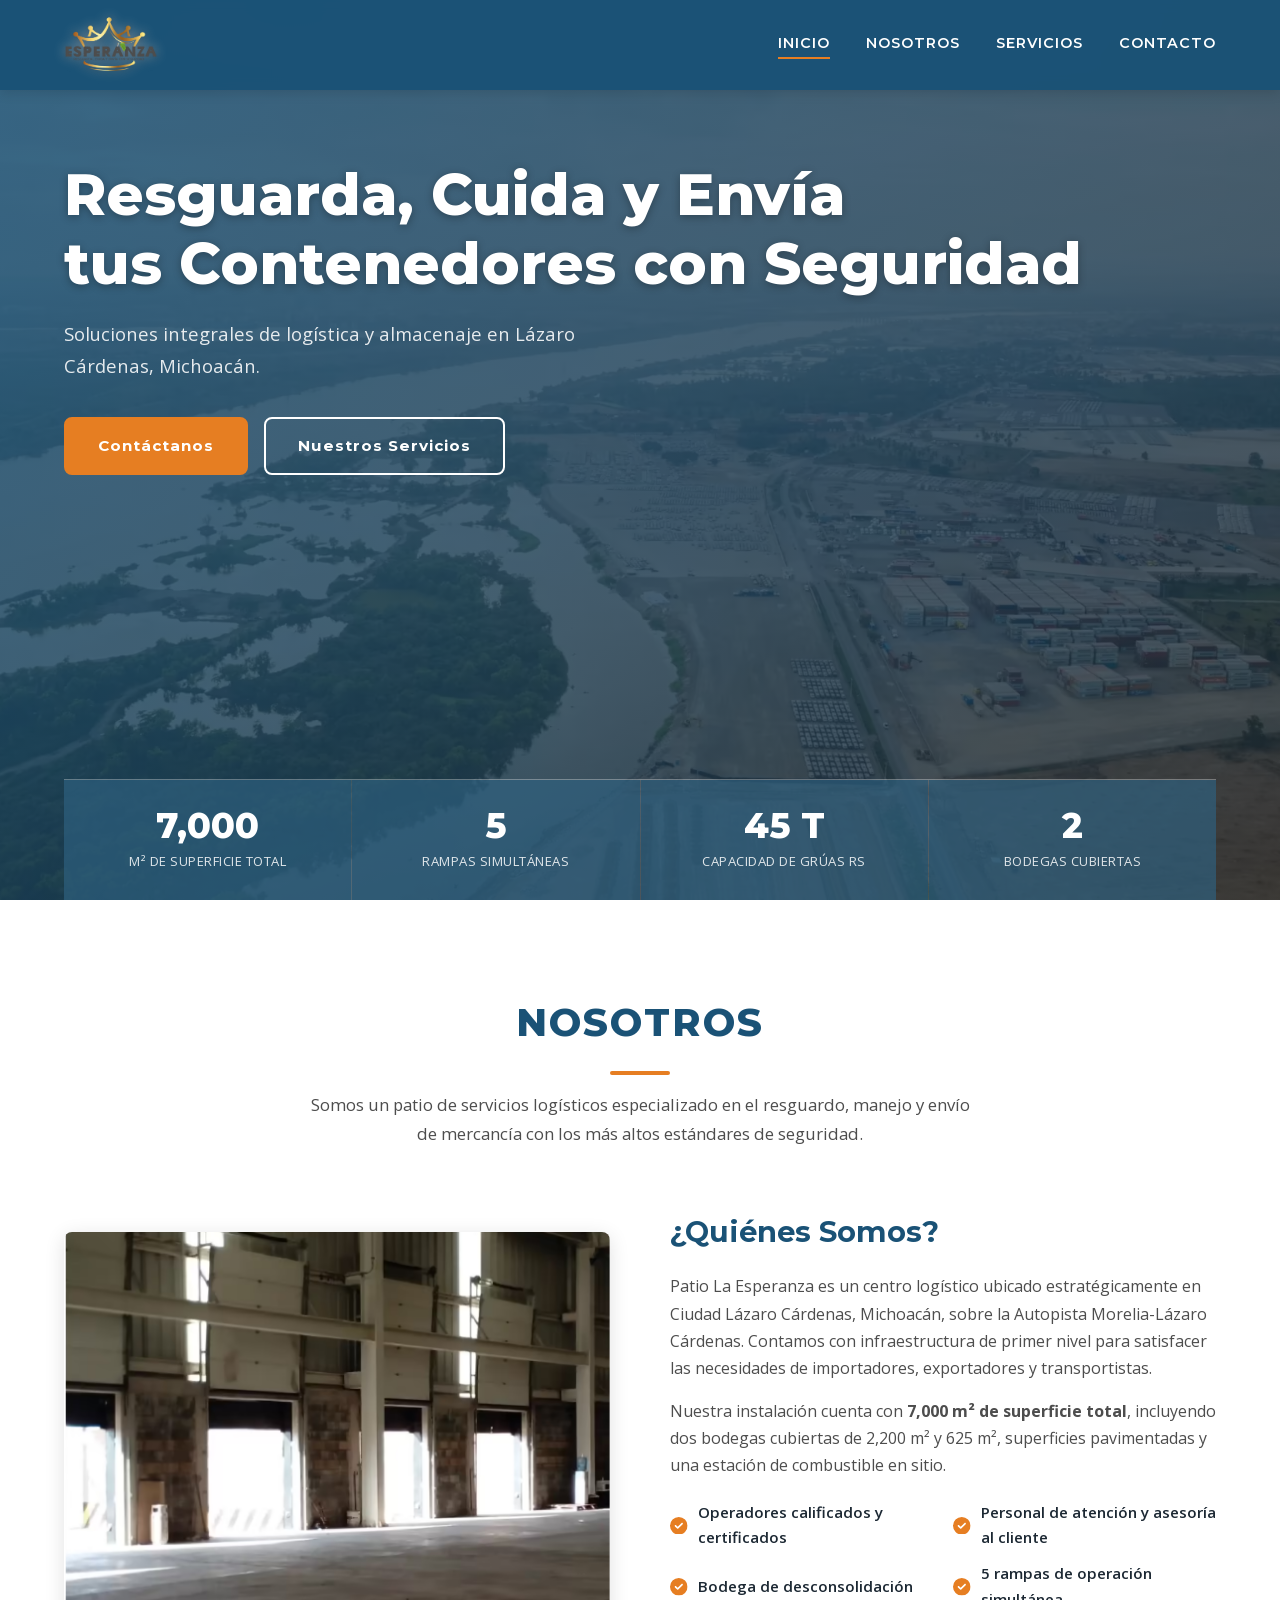
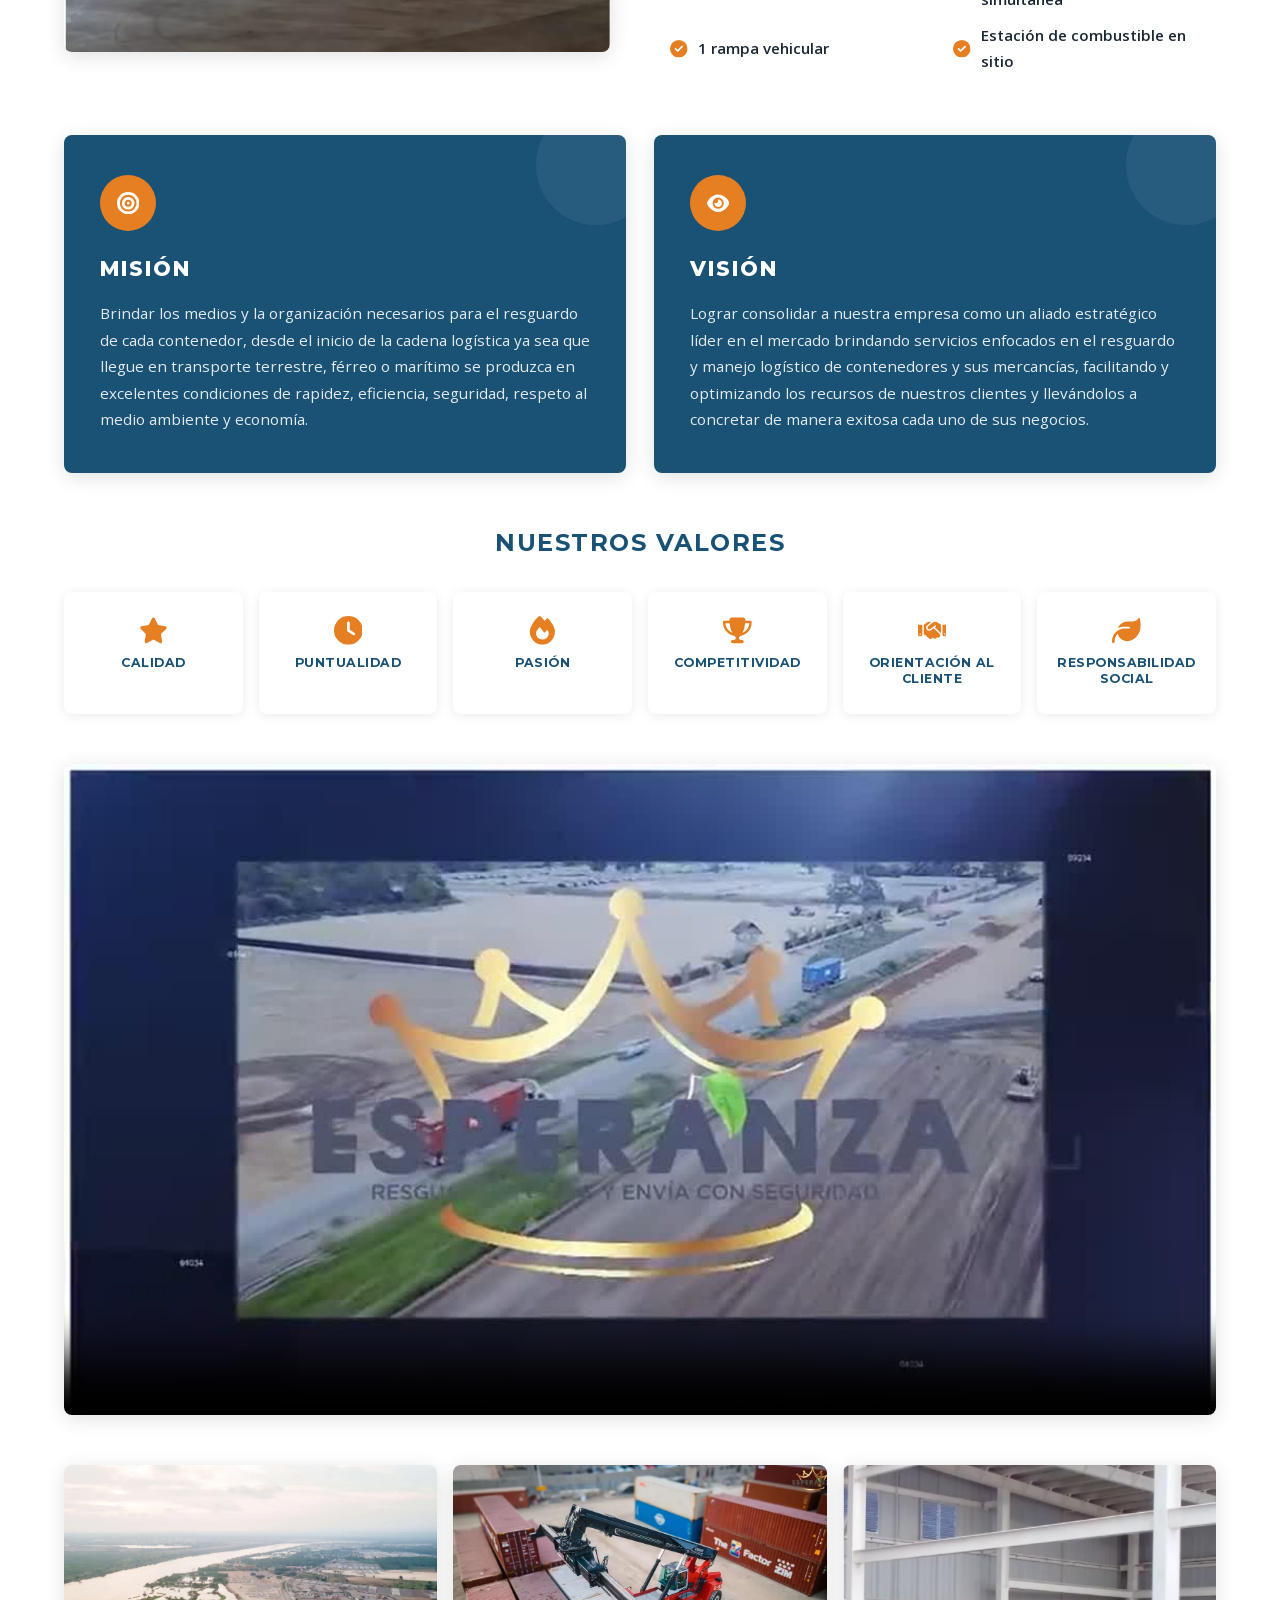
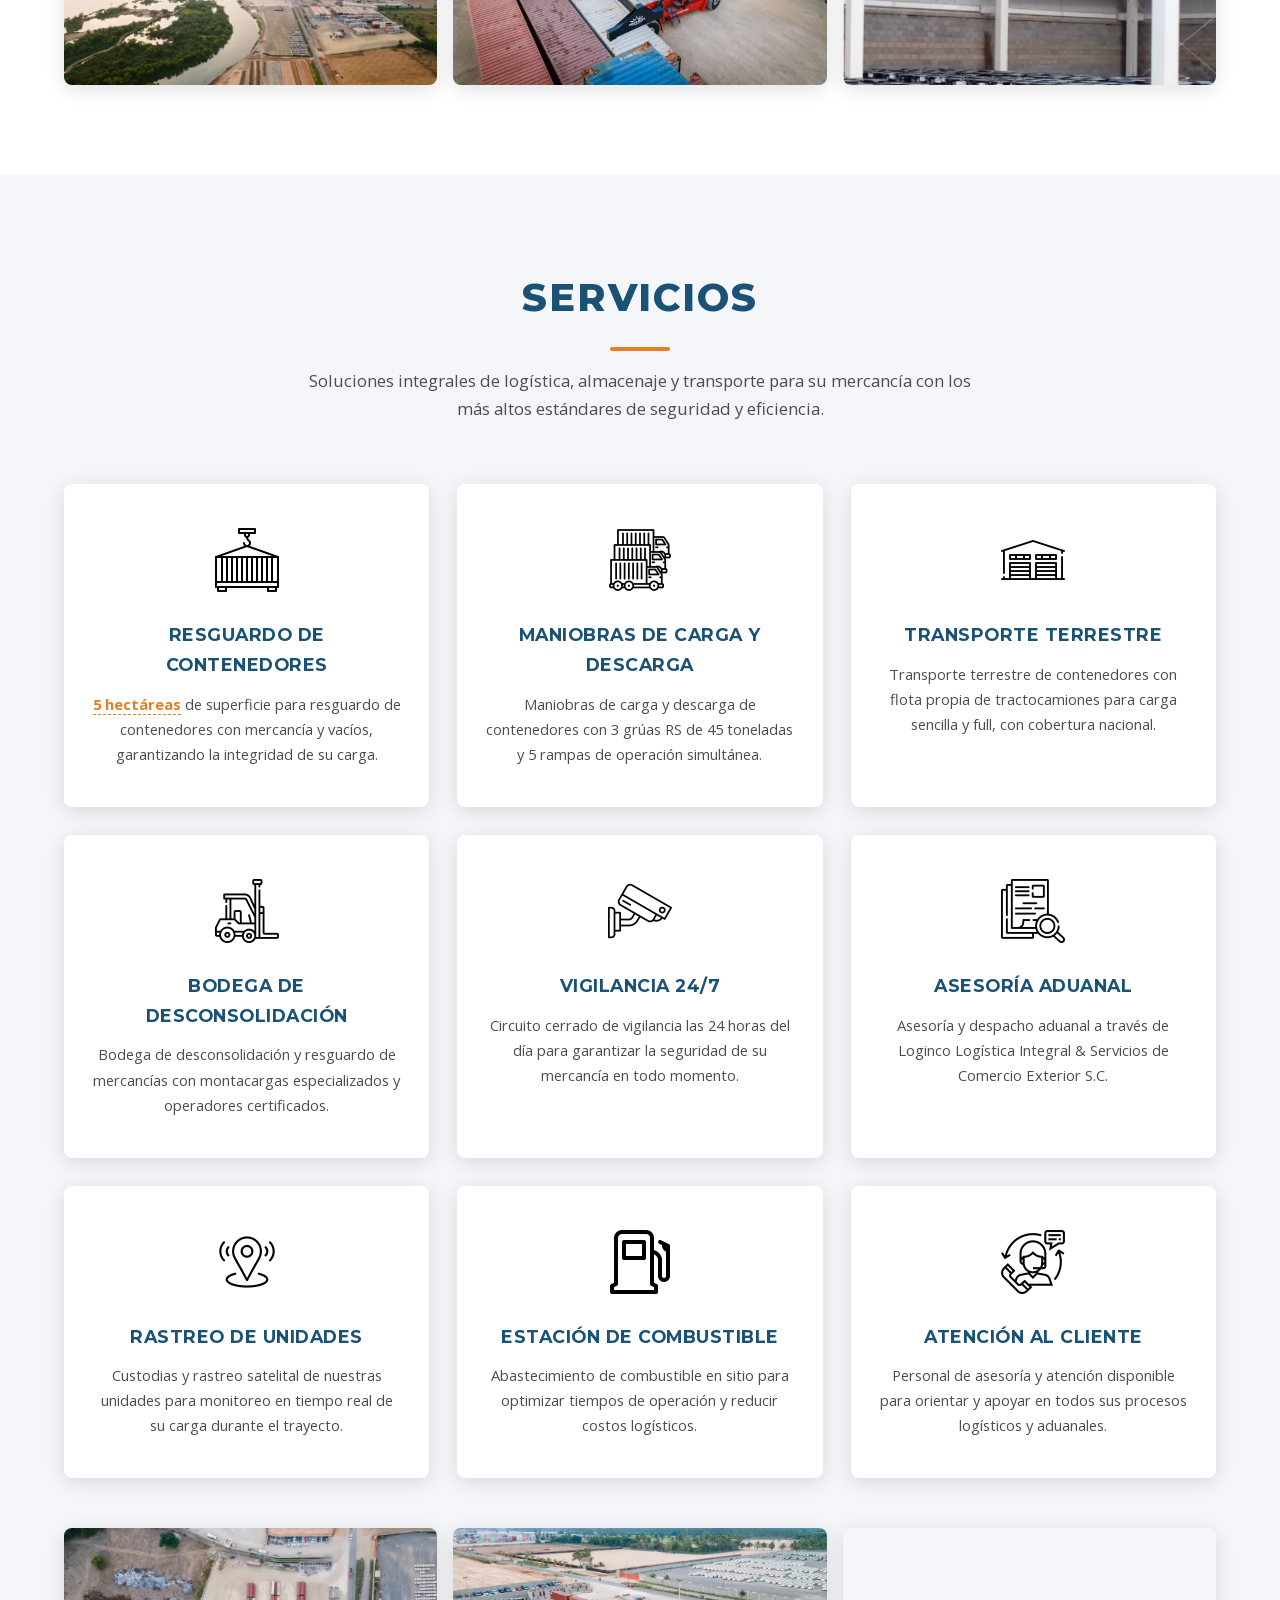
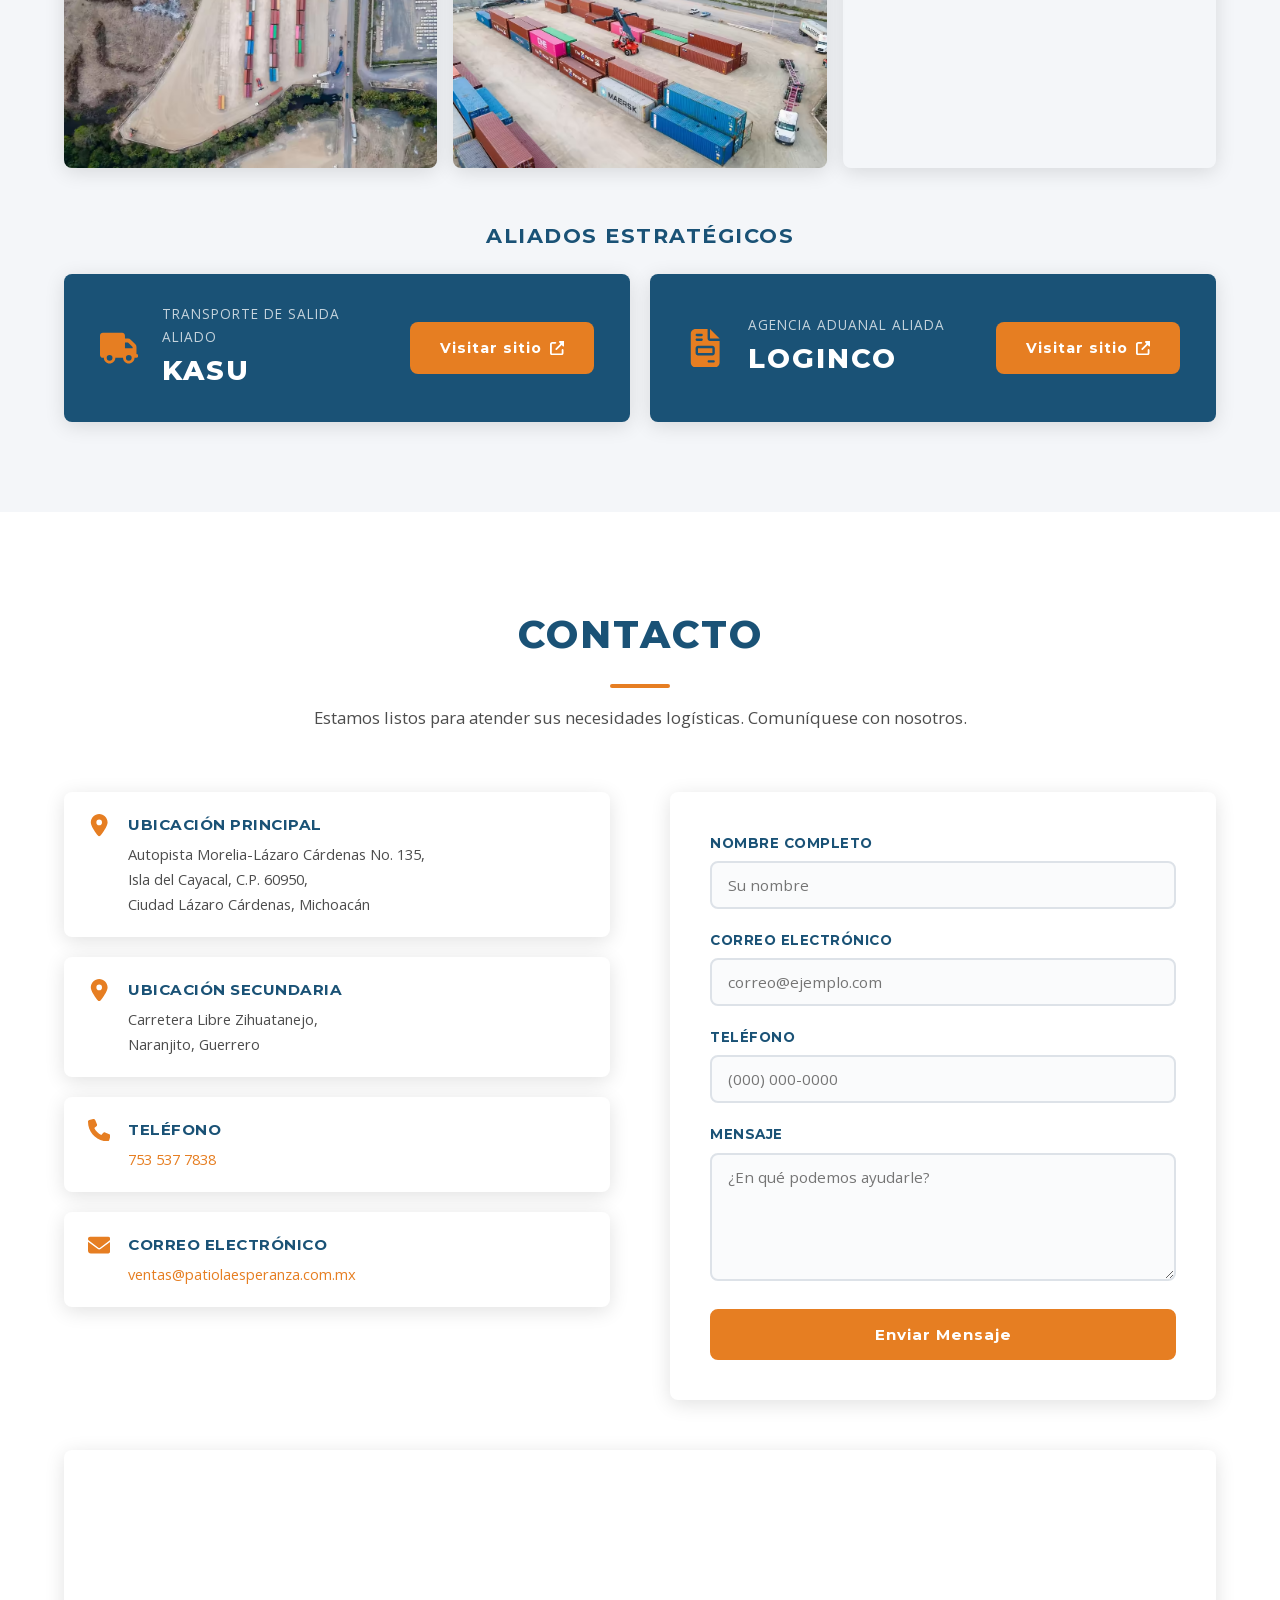
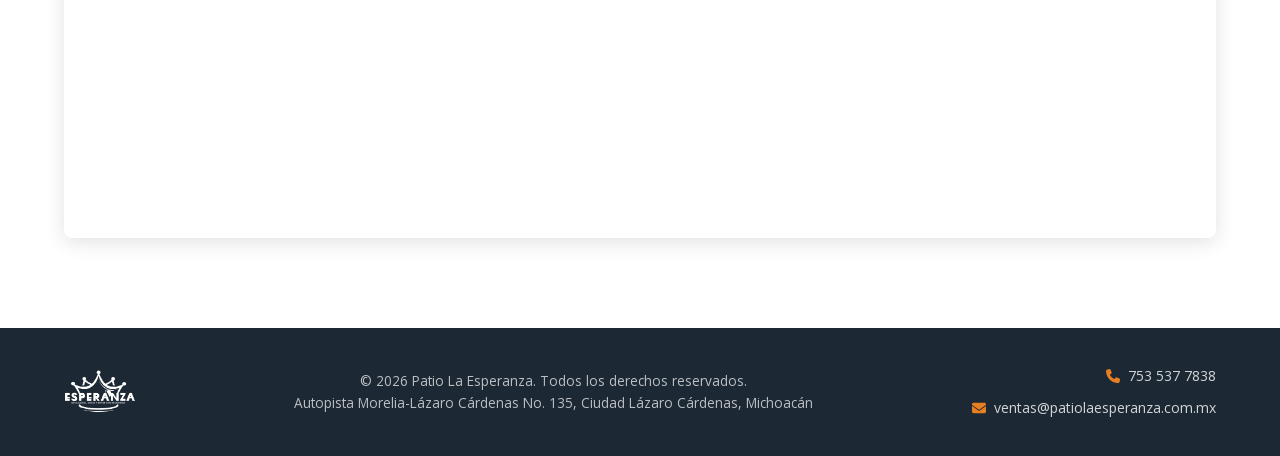
<file: index.html>
<!DOCTYPE html>
<html lang="es">
<head>
  <meta charset="UTF-8" />
  <meta name="viewport" content="width=device-width, initial-scale=1.0" />
  <title>Patio La Esperanza | Logística en Lázaro Cárdenas</title>
  <meta name="description" content="Patio logístico en Ciudad Lázaro Cárdenas, Michoacán. Resguardo de contenedores, transporte terrestre, maniobras de carga y asesoría aduanal. 7,000 m² de instalaciones. Tel: 753 537 7838." />
  <meta name="keywords" content="patio contenedores Lázaro Cárdenas, logística Michoacán, almacenaje contenedores, transporte terrestre contenedores, asesoría aduanal, resguardo contenedores, bodega desconsolidación" />
  <meta name="robots" content="index, follow" />
  <meta name="author" content="Patio La Esperanza" />
  <link rel="canonical" href="https://patiolaesperanza.com.mx/" />
  <!-- Open Graph -->
  <meta property="og:type" content="website" />
  <meta property="og:url" content="https://patiolaesperanza.com.mx/" />
  <meta property="og:title" content="Patio La Esperanza | Logística y Almacenaje de Contenedores" />
  <meta property="og:description" content="Centro logístico especializado en Lázaro Cárdenas, Michoacán. Resguardo, maniobras, transporte y asesoría aduanal para importadores y exportadores." />
  <meta property="og:image" content="https://patiolaesperanza.com.mx/assets/img/og-image.jpg" />
  <meta property="og:image:width" content="1200" />
  <meta property="og:image:height" content="630" />
  <meta property="og:image:alt" content="Instalaciones Patio La Esperanza — centro logístico en Lázaro Cárdenas" />
  <meta property="og:locale" content="es_MX" />
  <meta property="og:site_name" content="Patio La Esperanza" />
  <!-- Twitter Card -->
  <meta name="twitter:card" content="summary_large_image" />
  <meta name="twitter:site" content="@PatioLaEsperanza" />
  <meta name="twitter:title" content="Patio La Esperanza | Logística y Almacenaje de Contenedores" />
  <meta name="twitter:description" content="Centro logístico en Lázaro Cárdenas, Michoacán. Resguardo de contenedores, transporte y asesoría aduanal." />
  <meta name="twitter:image" content="https://patiolaesperanza.com.mx/assets/img/og-image.jpg" />
  <meta name="twitter:image:alt" content="Instalaciones Patio La Esperanza — centro logístico en Lázaro Cárdenas" />
  <!-- Schema.org JSON-LD -->
  <script type="application/ld+json">
  {
    "@context": "https://schema.org",
    "@type": "LocalBusiness",
    "@id": "https://patiolaesperanza.com.mx",
    "name": "Patio La Esperanza",
    "description": "Centro logístico especializado en resguardo, manejo y envío de contenedores y mercancías en Ciudad Lázaro Cárdenas, Michoacán.",
    "url": "https://patiolaesperanza.com.mx",
    "telephone": "+527535377838",
    "email": "ventas@patiolaesperanza.com.mx",
    "image": "https://patiolaesperanza.com.mx/assets/img/og-image.jpg",
    "logo": {
      "@type": "ImageObject",
      "url": "https://patiolaesperanza.com.mx/assets/img/EsperanzaLogo.png"
    },
    "priceRange": "$$",
    "address": {
      "@type": "PostalAddress",
      "streetAddress": "Autopista Morelia-Lázaro Cárdenas No. 135, Isla del Cayacal",
      "addressLocality": "Ciudad Lázaro Cárdenas",
      "addressRegion": "Michoacán",
      "postalCode": "60950",
      "addressCountry": "MX"
    },
    "geo": {
      "@type": "GeoCoordinates",
      "latitude": 17.95,
      "longitude": -102.19
    },
    "openingHoursSpecification": {
      "@type": "OpeningHoursSpecification",
      "dayOfWeek": ["Monday","Tuesday","Wednesday","Thursday","Friday","Saturday","Sunday"],
      "opens": "00:00",
      "closes": "23:59"
    },
    "hasMap": "https://maps.google.com/?q=17.95,-102.19",
    "areaServed": [
      {"@type": "State", "name": "Michoacán"},
      {"@type": "State", "name": "Guerrero"},
      {"@type": "Country", "name": "México"}
    ],
    "serviceType": ["Almacenaje de contenedores", "Transporte terrestre", "Maniobras de carga y descarga", "Asesoría aduanal", "Vigilancia 24/7"]
  }
  </script>
  <!-- Favicon -->
  <link rel="icon" type="image/png" href="assets/img/favicon-180.png" sizes="180x180" />
  <link rel="apple-touch-icon" href="assets/img/favicon-180.png" />
  <!-- Fuentes autoalojadas (sin CDN externo, no bloquean el render).
       Solo se precarga Montserrat (titulares/LCP); Open Sans se carga en cascada
       para no competir por ancho de banda con la imagen del hero. -->
  <link rel="preload" as="font" type="font/woff2" href="assets/fonts/montserrat-latin.woff2" crossorigin />
  <!-- Preload del recurso LCP (fondo del hero) — AVIF con fallback en el image-set del CSS -->
  <link rel="preload" as="image" href="assets/img/superfice-1920.avif" type="image/avif" media="(min-width: 769px)" fetchpriority="high" />
  <link rel="preload" as="image" href="assets/img/superfice-1080.avif" type="image/avif" media="(max-width: 768px)" fetchpriority="high" />

  <!-- CSS crítico en línea: permite la primera pintura sin esperar a la hoja externa -->
  <style>
    @font-face{font-family:'Montserrat';font-style:normal;font-weight:100 900;font-display:swap;src:url('assets/fonts/montserrat-latin.woff2') format('woff2')}
    @font-face{font-family:'Open Sans';font-style:normal;font-weight:300 800;font-display:swap;src:url('assets/fonts/opensans-latin.woff2') format('woff2')}
    :root{--primary:#1a5276;--accent:#e67e22;--dark:#1c2833;--text:#4d4d4d;--white:#fff;--font-head:'Montserrat',system-ui,sans-serif;--font-body:'Open Sans',system-ui,sans-serif;--radius:8px;--transition:all .3s ease}
    *,*::before,*::after{box-sizing:border-box;margin:0;padding:0}
    html{scroll-behavior:smooth;overflow-x:hidden}
    body{font-family:var(--font-body);color:var(--text);line-height:1.7;overflow-x:hidden}
    img{max-width:100%;display:block}
    svg.ico{width:1em;height:1em;fill:currentColor;flex-shrink:0;vertical-align:-.125em}
    a{text-decoration:none;color:inherit}
    .container{width:90%;max-width:1200px;margin:0 auto}
    .btn{display:inline-block;padding:14px 32px;border-radius:var(--radius);font-family:var(--font-head);font-weight:700;font-size:.95rem;letter-spacing:1px;cursor:pointer;transition:var(--transition);border:2px solid transparent}
    .btn-primary{background:var(--accent);color:var(--white);border-color:var(--accent)}
    .btn-outline{background:transparent;color:var(--white);border-color:var(--white);margin-left:12px}
    .navbar{position:fixed;top:0;left:0;right:0;z-index:1000;background:rgba(26,82,118,.97);padding:14px 0;box-shadow:0 2px 12px rgba(0,0,0,.15)}
    .nav-inner{display:flex;align-items:center;justify-content:space-between}
    .logo img{height:62px;object-fit:contain;filter:drop-shadow(0 0 6px rgba(255,255,255,.6)) drop-shadow(0 1px 3px rgba(0,0,0,.4))}
    .nav-links{display:flex;gap:36px}
    .nav-links a{font-family:var(--font-head);font-weight:600;font-size:.9rem;color:var(--white);letter-spacing:1px;text-transform:uppercase}
    .hamburger{display:none;flex-direction:column;gap:5px;background:none;border:none;cursor:pointer;padding:4px}
    .hamburger span{display:block;width:26px;height:3px;background:var(--white);border-radius:3px;transition:var(--transition)}
    .hero{position:relative;min-height:100vh;display:flex;flex-direction:column;justify-content:center;background:#1c2833 url('assets/img/superfice-1920.jpg') center/cover no-repeat;background-image:-webkit-image-set(url('assets/img/superfice-1920.webp') type('image/webp'),url('assets/img/superfice-1920.jpg') type('image/jpeg'));background-image:image-set(url('assets/img/superfice-1920.avif') type('image/avif'),url('assets/img/superfice-1920.webp') type('image/webp'),url('assets/img/superfice-1920.jpg') type('image/jpeg'));background-position:center;background-size:cover;background-repeat:no-repeat;padding-top:80px}
    .hero-overlay{position:absolute;inset:0;background:linear-gradient(135deg,rgba(26,82,118,.88) 0%,rgba(28,40,51,.75) 100%)}
    .hero-content{position:relative;z-index:1;padding:80px 0 40px}
    .hero-content h1{font-family:var(--font-head);font-size:clamp(2rem,5vw,3.6rem);font-weight:800;color:var(--white);line-height:1.2;margin-bottom:20px;text-shadow:0 2px 8px rgba(0,0,0,.3)}
    .hero-content p{font-size:1.15rem;color:rgba(255,255,255,.88);max-width:560px;margin-bottom:36px}
    .hero-stats{position:relative;z-index:1;display:grid;grid-template-columns:repeat(4,1fr);gap:1px;background:rgba(255,255,255,.15);border-top:1px solid rgba(255,255,255,.2);margin-top:auto}
    .stat{display:flex;flex-direction:column;align-items:center;padding:28px 16px;background:rgba(26,82,118,.6)}
    .stat-number{font-family:var(--font-head);font-size:2.2rem;font-weight:800;color:var(--white);line-height:1}
    .stat-label{font-size:.82rem;color:rgba(255,255,255,.85);text-align:center;margin-top:6px;text-transform:uppercase;letter-spacing:.5px}
    @media(max-width:992px){.hero-stats{grid-template-columns:repeat(2,1fr)}}
    @media(max-width:768px){.hamburger{display:flex}.nav-links{display:none}.hero{background-image:-webkit-image-set(url('assets/img/superfice-1080.webp') type('image/webp'),url('assets/img/superfice-1920.jpg') type('image/jpeg'));background-image:image-set(url('assets/img/superfice-1080.avif') type('image/avif'),url('assets/img/superfice-1080.webp') type('image/webp'),url('assets/img/superfice-1920.jpg') type('image/jpeg'))}.hero-content{padding:60px 0 30px}.hero-content .btn{display:block;width:fit-content}.hero-content .btn+.btn{margin-top:12px}.btn-outline{margin-left:0}}
    @media(max-width:400px){.stat{padding:16px 8px}.stat-number{font-size:1.7rem}}
  </style>
  <!-- Hoja de estilos completa: carga diferida para no bloquear el render -->
  <link rel="stylesheet" href="assets/css/style.css" media="print" onload="this.media='all'" />
  <noscript><link rel="stylesheet" href="assets/css/style.css" /></noscript>
</head>
<body>

  <!-- ===== SPRITE DE ICONOS SVG (reemplaza a Font Awesome, sin CDN externo) ===== -->
  <svg xmlns="http://www.w3.org/2000/svg" style="display:none" aria-hidden="true">
    <symbol id="i-check" viewBox="0 0 512 512"><path d="M256 512A256 256 0 1 0 256 0a256 256 0 1 0 0 512zM369 209L241 337c-9.4 9.4-24.6 9.4-33.9 0l-64-64c-9.4-9.4-9.4-24.6 0-33.9s24.6-9.4 33.9 0l47 47L335 175c9.4-9.4 24.6-9.4 33.9 0s9.4 24.6 0 33.9z"/></symbol>
    <symbol id="i-bullseye" viewBox="0 0 512 512"><path d="M448 256A192 192 0 1 0 64 256a192 192 0 1 0 384 0zM0 256a256 256 0 1 1 512 0A256 256 0 1 1 0 256zm256 80a80 80 0 1 0 0-160 80 80 0 1 0 0 160zm0-224a144 144 0 1 1 0 288 144 144 0 1 1 0-288zM224 256a32 32 0 1 1 64 0 32 32 0 1 1 -64 0z"/></symbol>
    <symbol id="i-eye" viewBox="0 0 576 512"><path d="M288 32c-80.8 0-145.5 36.8-192.6 80.6C48.6 156 17.3 208 2.5 243.7c-3.3 7.9-3.3 16.7 0 24.6C17.3 304 48.6 356 95.4 399.4C142.5 443.2 207.2 480 288 480s145.5-36.8 192.6-80.6c46.8-43.5 78.1-95.4 93-131.1c3.3-7.9 3.3-16.7 0-24.6c-14.9-35.7-46.2-87.7-93-131.1C433.5 68.8 368.8 32 288 32zM144 256a144 144 0 1 1 288 0 144 144 0 1 1 -288 0zm144-64c0 35.3-28.7 64-64 64c-7.1 0-13.9-1.2-20.3-3.3c-5.5-1.8-11.9 1.6-11.7 7.4c.3 6.9 1.3 13.8 3.2 20.7c13.7 51.2 66.4 81.6 117.6 67.9s81.6-66.4 67.9-117.6c-11.1-41.5-47.8-69.4-88.6-71.1c-5.8-.2-9.2 6.1-7.4 11.7c2.1 6.4 3.3 13.2 3.3 20.3z"/></symbol>
    <symbol id="i-star" viewBox="0 0 576 512"><path d="M316.9 18C311.6 7 300.4 0 288.1 0s-23.4 7-28.8 18L195 150.3 51.4 171.5c-12 1.8-22 10.2-25.7 21.7s-.7 24.2 7.9 32.7L137.8 329 113.2 474.7c-2 12 3 24.2 12.9 31.3s23 8 33.8 2.3l128.3-68.5 128.3 68.5c10.8 5.7 23.9 4.9 33.8-2.3s14.9-19.3 12.9-31.3L438.5 329 542.7 225.9c8.6-8.5 11.7-21.2 7.9-32.7s-13.7-19.9-25.7-21.7L381.2 150.3 316.9 18z"/></symbol>
    <symbol id="i-clock" viewBox="0 0 512 512"><path d="M256 0a256 256 0 1 1 0 512A256 256 0 1 1 256 0zM232 120V256c0 8 4 15.5 10.7 20l96 64c11 7.4 25.9 4.4 33.3-6.7s4.4-25.9-6.7-33.3L280 243.2V120c0-13.3-10.7-24-24-24s-24 10.7-24 24z"/></symbol>
    <symbol id="i-fire" viewBox="0 0 448 512"><path d="M159.3 5.4c7.8-7.3 19.9-7.2 27.7 .1c27.6 25.9 53.5 53.8 77.7 84c11-14.4 23.5-30.1 37-42.9c7.9-7.4 20.1-7.4 28 .1c34.6 33 63.9 76.6 84.5 118c20.3 40.8 33.8 82.5 33.8 111.9C448 404.2 348.2 512 224 512C98.4 512 0 404.1 0 276.5c0-38.4 17.8-85.3 45.4-131.7C73.3 97.7 112.7 48.6 159.3 5.4zM225.7 416c25.3 0 47.7-7 68.8-21c42.1-29.4 53.4-88.2 28.1-134.4c-4.5-9-16-9.6-22.5-2l-25.2 29.3c-6.6 7.6-18.5 7.4-24.7-.5c-16.5-21-46-58.5-62.8-79.8c-6.3-8-18.3-8.1-24.7-.1c-33.8 42.5-50.8 69.3-50.8 99.4C112 375.4 162.6 416 225.7 416z"/></symbol>
    <symbol id="i-trophy" viewBox="0 0 576 512"><path d="M400 0H176c-26.5 0-48.1 21.8-47.1 48.2c.2 5.3 .4 10.6 .7 15.8H24C10.7 64 0 74.7 0 88c0 92.6 33.5 157 78.5 200.7c44.3 43.1 98.3 64.8 138.1 75.8c23.4 6.5 39.4 26 39.4 45.6c0 20.9-17 37.9-37.9 37.9H192c-17.7 0-32 14.3-32 32s14.3 32 32 32H384c17.7 0 32-14.3 32-32s-14.3-32-32-32H357.9C337 448 320 431 320 410.1c0-19.6 15.9-39.2 39.4-45.6c39.9-11 93.9-32.7 138.2-75.8C542.5 245 576 180.6 576 88c0-13.3-10.7-24-24-24H446.4c.3-5.2 .5-10.4 .7-15.8C448.1 21.8 426.5 0 400 0zM48.9 112h84.4c9.1 90.1 29.2 150.3 51.9 190.6c-24.9-11-50.8-26.5-73.2-48.3c-32-31.1-58-76-63-142.3zM464.1 254.3c-22.4 21.8-48.3 37.3-73.2 48.3c22.7-40.3 42.8-100.5 51.9-190.6h84.4c-5.1 66.3-31.1 111.2-63 142.3z"/></symbol>
    <symbol id="i-handshake" viewBox="0 0 640 512"><path d="M323.4 85.2l-96.8 78.4c-16.1 13-19.2 36.4-7 53.1c12.9 17.8 38 21.3 55.3 7.8l99.3-77.2c7-5.4 17-4.2 22.5 2.8s4.2 17-2.8 22.5l-20.9 16.2L512 316.8V128h-.7l-3.9-2.5L434.8 79c-15.3-9.8-33.2-15-51.4-15c-21.8 0-43 7.5-60 21.2zm22.8 124.4l-51.7 40.2C263 274.4 217.3 268 193.7 235.6c-22.2-30.5-16.6-73.1 12.7-96.8l83.2-67.3c-11.6-4.9-24.1-7.4-36.8-7.4C234 64 215.7 69.6 200 80l-72 48V352h28.2l91.4 83.4c19.6 17.9 49.9 16.5 67.8-3.1c5.5-6.1 9.2-13.2 11.1-20.6l17 15.6c19.5 17.9 49.9 16.6 67.8-2.9c4.5-4.9 7.8-10.6 9.9-16.5c19.4 13 45.8 10.3 62.1-7.5c17.9-19.5 16.6-49.9-2.9-67.8l-134.2-123zM16 128c-8.8 0-16 7.2-16 16V352c0 17.7 14.3 32 32 32H64c17.7 0 32-14.3 32-32V128H16zM48 320a16 16 0 1 1 0 32 16 16 0 1 1 0-32zM544 128V352c0 17.7 14.3 32 32 32h32c17.7 0 32-14.3 32-32V144c0-8.8-7.2-16-16-16H544zm32 208a16 16 0 1 1 32 0 16 16 0 1 1 -32 0z"/></symbol>
    <symbol id="i-leaf" viewBox="0 0 512 512"><path d="M272 96c-78.6 0-145.1 51.5-167.7 122.5c33.6-17 71.5-26.5 111.7-26.5h88c8.8 0 16 7.2 16 16s-7.2 16-16 16H288 216s0 0 0 0c-16.6 0-32.7 1.9-48.3 5.4c-25.9 5.9-49.9 16.4-71.4 30.7c0 0 0 0 0 0C38.3 298.8 0 364.9 0 440v16c0 13.3 10.7 24 24 24s24-10.7 24-24V440c0-48.7 20.7-92.5 53.8-123.2C121.6 392.3 190.3 448 272 448l1 0c132.1-.7 239-130.9 239-291.4c0-42.6-7.5-83.1-21.1-119.6c-2.6-6.9-12.7-6.6-16.2-.1C455.9 72.1 418.7 96 376 96L272 96z"/></symbol>
    <symbol id="i-truck" viewBox="0 0 640 512"><path d="M48 0C21.5 0 0 21.5 0 48V368c0 26.5 21.5 48 48 48H64c0 53 43 96 96 96s96-43 96-96H384c0 53 43 96 96 96s96-43 96-96h32c17.7 0 32-14.3 32-32s-14.3-32-32-32V288 256 237.3c0-17-6.7-33.3-18.7-45.3L512 114.7c-12-12-28.3-18.7-45.3-18.7H416V48c0-26.5-21.5-48-48-48H48zM416 160h50.7L544 237.3V256H416V160zM112 416a48 48 0 1 1 96 0 48 48 0 1 1 -96 0zm368-48a48 48 0 1 1 0 96 48 48 0 1 1 0-96z"/></symbol>
    <symbol id="i-file-invoice" viewBox="0 0 384 512"><path d="M64 0C28.7 0 0 28.7 0 64V448c0 35.3 28.7 64 64 64H320c35.3 0 64-28.7 64-64V160H256c-17.7 0-32-14.3-32-32V0H64zM256 0V128H384L256 0zM80 64h64c8.8 0 16 7.2 16 16s-7.2 16-16 16H80c-8.8 0-16-7.2-16-16s7.2-16 16-16zm0 64h64c8.8 0 16 7.2 16 16s-7.2 16-16 16H80c-8.8 0-16-7.2-16-16s7.2-16 16-16zm16 96H288c17.7 0 32 14.3 32 32v64c0 17.7-14.3 32-32 32H96c-17.7 0-32-14.3-32-32V256c0-17.7 14.3-32 32-32zm0 32v64H288V256H96zM240 416h64c8.8 0 16 7.2 16 16s-7.2 16-16 16H240c-8.8 0-16-7.2-16-16s7.2-16 16-16z"/></symbol>
    <symbol id="i-external" viewBox="0 0 512 512"><path d="M352 0c-12.9 0-24.6 7.8-29.6 19.8s-2.2 25.7 6.9 34.9L370.7 96 201.4 265.4c-12.5 12.5-12.5 32.8 0 45.3s32.8 12.5 45.3 0L416 141.3l41.4 41.4c9.2 9.2 22.9 11.9 34.9 6.9s19.8-16.6 19.8-29.6V32c0-17.7-14.3-32-32-32H352zM80 32C35.8 32 0 67.8 0 112V432c0 44.2 35.8 80 80 80H400c44.2 0 80-35.8 80-80V320c0-17.7-14.3-32-32-32s-32 14.3-32 32V432c0 8.8-7.2 16-16 16H80c-8.8 0-16-7.2-16-16V112c0-8.8 7.2-16 16-16H192c17.7 0 32-14.3 32-32s-14.3-32-32-32H80z"/></symbol>
    <symbol id="i-marker" viewBox="0 0 384 512"><path d="M215.7 499.2C267 435 384 279.4 384 192C384 86 298 0 192 0S0 86 0 192c0 87.4 117 243 168.3 307.2c12.3 15.3 35.1 15.3 47.4 0zM192 128a64 64 0 1 1 0 128 64 64 0 1 1 0-128z"/></symbol>
    <symbol id="i-phone" viewBox="0 0 512 512"><path d="M164.9 24.6c-7.7-18.6-28-28.5-47.4-23.2l-88 24C12.1 30.2 0 46 0 64C0 311.4 200.6 512 448 512c18 0 33.8-12.1 38.6-29.5l24-88c5.3-19.4-4.6-39.7-23.2-47.4l-96-40c-16.3-6.8-35.2-2.1-46.3 11.6L304.7 368C234.3 334.7 177.3 277.7 144 207.3L193.3 167c13.7-11.2 18.4-30 11.6-46.3l-40-96z"/></symbol>
    <symbol id="i-envelope" viewBox="0 0 512 512"><path d="M48 64C21.5 64 0 85.5 0 112c0 15.1 7.1 29.3 19.2 38.4L236.8 313.6c11.4 8.5 27 8.5 38.4 0L492.8 150.4c12.1-9.1 19.2-23.3 19.2-38.4c0-26.5-21.5-48-48-48H48zM0 176V384c0 35.3 28.7 64 64 64H448c35.3 0 64-28.7 64-64V176L294.4 339.2c-22.8 17.1-54 17.1-76.8 0L0 176z"/></symbol>
  </svg>

  <!-- ===== NAVBAR ===== -->
  <header class="navbar" id="navbar">
    <div class="container nav-inner">
      <a href="#inicio" class="logo">
        <picture>
          <source srcset="assets/img/EsperanzaLogo.webp" type="image/webp" />
          <img src="assets/img/EsperanzaLogo.png" alt="Patio La Esperanza Logo" width="94" height="62" fetchpriority="high" />
        </picture>
      </a>
      <button class="hamburger" id="hamburger" aria-label="Abrir menú">
        <span></span><span></span><span></span>
      </button>
      <nav class="nav-links" id="nav-links">
        <a href="#inicio">Inicio</a>
        <a href="#nosotros">Nosotros</a>
        <a href="#servicios">Servicios</a>
        <a href="#contacto">Contacto</a>
      </nav>
    </div>
  </header>

  <!-- ===== SECCIÓN 1: INICIO / HERO ===== -->
  <section class="hero" id="inicio" aria-label="Sección de inicio">
    <div class="hero-overlay"></div>
    <div class="hero-content container">
      <h1>Resguarda, Cuida y Envía<br />tus Contenedores con Seguridad</h1>
      <p>Soluciones integrales de logística y almacenaje en Lázaro Cárdenas, Michoacán.</p>
      <a href="#contacto" class="btn btn-primary">Contáctanos</a>
      <a href="#servicios" class="btn btn-outline">Nuestros Servicios</a>
    </div>
    <div class="hero-stats container">
      <div class="stat">
        <span class="stat-number">7,000</span>
        <span class="stat-label">m² de Superficie Total</span>
      </div>
      <div class="stat">
        <span class="stat-number">5</span>
        <span class="stat-label">Rampas Simultáneas</span>
      </div>
      <div class="stat">
        <span class="stat-number">45 T</span>
        <span class="stat-label">Capacidad de Grúas RS</span>
      </div>
      <div class="stat">
        <span class="stat-number">2</span>
        <span class="stat-label">Bodegas Cubiertas</span>
      </div>
    </div>
  </section>

  <!-- ===== SECCIÓN 2: NOSOTROS ===== -->
  <section class="nosotros section" id="nosotros" aria-label="Quiénes somos">
    <div class="container">
      <div class="section-header">
        <h2>Nosotros</h2>
        <div class="separator"></div>
        <p>Somos un patio de servicios logísticos especializado en el resguardo, manejo y envío de mercancía con los más altos estándares de seguridad.</p>
      </div>
      <div class="nosotros-grid">
        <div class="nosotros-img">
          <picture>
            <source srcset="assets/img/Instalaciones.avif" type="image/avif" />
          <source srcset="assets/img/Instalaciones.webp" type="image/webp" />
            <img src="assets/img/Instalaciones.jpg" alt="Instalaciones Patio La Esperanza" width="1100" height="2040" loading="lazy" decoding="async" />
          </picture>
        </div>
        <div class="nosotros-text">
          <h3>¿Quiénes Somos?</h3>
          <p>
            Patio La Esperanza es un centro logístico ubicado estratégicamente en Ciudad Lázaro Cárdenas, Michoacán,
            sobre la Autopista Morelia-Lázaro Cárdenas. Contamos con infraestructura de primer nivel para satisfacer
            las necesidades de importadores, exportadores y transportistas.
          </p>
          <p>
            Nuestra instalación cuenta con <strong>7,000 m² de superficie total</strong>, incluyendo dos bodegas cubiertas
            de 2,200 m² y 625 m², superficies pavimentadas y una estación de combustible en sitio.
          </p>
          <ul class="features-list">
            <li><svg class="ico" aria-hidden="true"><use href="#i-check"></use></svg> Operadores calificados y certificados</li>
            <li><svg class="ico" aria-hidden="true"><use href="#i-check"></use></svg> Personal de atención y asesoría al cliente</li>
            <li><svg class="ico" aria-hidden="true"><use href="#i-check"></use></svg> Bodega de desconsolidación</li>
            <li><svg class="ico" aria-hidden="true"><use href="#i-check"></use></svg> 5 rampas de operación simultánea</li>
            <li><svg class="ico" aria-hidden="true"><use href="#i-check"></use></svg> 1 rampa vehicular</li>
            <li><svg class="ico" aria-hidden="true"><use href="#i-check"></use></svg> Estación de combustible en sitio</li>
          </ul>
        </div>
      </div>
      <!-- Misión y Visión -->
      <div class="mv-grid">
        <div class="mv-card">
          <div class="mv-icon"><svg class="ico" aria-hidden="true"><use href="#i-bullseye"></use></svg></div>
          <h3>Misión</h3>
          <p>Brindar los medios y la organización necesarios para el resguardo de cada contenedor, desde el inicio de la cadena logística ya sea que llegue en transporte terrestre, férreo o marítimo se produzca en excelentes condiciones de rapidez, eficiencia, seguridad, respeto al medio ambiente y economía.</p>
        </div>
        <div class="mv-card">
          <div class="mv-icon"><svg class="ico" aria-hidden="true"><use href="#i-eye"></use></svg></div>
          <h3>Visión</h3>
          <p>Lograr consolidar a nuestra empresa como un aliado estratégico líder en el mercado brindando servicios enfocados en el resguardo y manejo logístico de contenedores y sus mercancías, facilitando y optimizando los recursos de nuestros clientes y llevándolos a concretar de manera exitosa cada uno de sus negocios.</p>
        </div>
      </div>

      <!-- Valores -->
      <div class="valores-section">
        <h3 class="valores-title">Nuestros Valores</h3>
        <div class="valores-grid">
          <div class="valor-item">
            <svg class="ico" aria-hidden="true"><use href="#i-star"></use></svg>
            <span>Calidad</span>
          </div>
          <div class="valor-item">
            <svg class="ico" aria-hidden="true"><use href="#i-clock"></use></svg>
            <span>Puntualidad</span>
          </div>
          <div class="valor-item">
            <svg class="ico" aria-hidden="true"><use href="#i-fire"></use></svg>
            <span>Pasión</span>
          </div>
          <div class="valor-item">
            <svg class="ico" aria-hidden="true"><use href="#i-trophy"></use></svg>
            <span>Competitividad</span>
          </div>
          <div class="valor-item">
            <svg class="ico" aria-hidden="true"><use href="#i-handshake"></use></svg>
            <span>Orientación al Cliente</span>
          </div>
          <div class="valor-item">
            <svg class="ico" aria-hidden="true"><use href="#i-leaf"></use></svg>
            <span>Responsabilidad Social</span>
          </div>
        </div>
      </div>

      <!-- Video promocional -->
      <div class="promo-video">
        <video controls width="100%" preload="none" poster="assets/img/promo-poster.jpg" aria-label="Video promocional de Patio La Esperanza — instalaciones y operaciones logísticas">
          <source src="assets/img/promo.mp4" type="video/mp4" />
          Tu navegador no soporta la reproducción de video.
        </video>
      </div>

      <!-- Galería -->
      <div class="gallery-grid">
        <picture>
          <source srcset="assets/img/superfice-1920.avif" type="image/avif" />
          <source srcset="assets/img/superfice-1920.webp" type="image/webp" />
          <img src="assets/img/superfice-1920.jpg" alt="Superficie pavimentada del patio logístico Patio La Esperanza" width="1920" height="1080" loading="lazy" decoding="async" />
        </picture>
        <picture>
          <source srcset="assets/img/montacargas.avif" type="image/avif" />
          <source srcset="assets/img/montacargas.webp" type="image/webp" />
          <img src="assets/img/montacargas.jpg" alt="Montacargas especializado en operación dentro de las bodegas" width="1100" height="619" loading="lazy" decoding="async" />
        </picture>
        <picture>
          <source srcset="assets/img/imagenes-31.avif" type="image/avif" />
          <source srcset="assets/img/imagenes-31.webp" type="image/webp" />
          <img src="assets/img/imagenes-31.jpg" alt="Vista general de las instalaciones de Patio La Esperanza en Lázaro Cárdenas" width="1100" height="1868" loading="lazy" decoding="async" />
        </picture>
      </div>
    </div>
  </section>

  <!-- ===== SECCIÓN 3: SERVICIOS ===== -->
  <section class="servicios section bg-light" id="servicios" aria-label="Nuestros servicios">
    <div class="container">
      <div class="section-header">
        <h2>Servicios</h2>
        <div class="separator"></div>
        <p>Soluciones integrales de logística, almacenaje y transporte para su mercancía con los más altos estándares de seguridad y eficiencia.</p>
      </div>

      <!-- Servicios principales (de services.html) -->
      <div class="services-grid services-main">

        <div class="service-item">
          <div class="service-icon">
            <img src="assets/img/container.png" alt="Resguardo de contenedores" width="64" height="64" loading="lazy" decoding="async" />
          </div>
          <h4>Resguardo de Contenedores</h4>
          <p><span class="highlight-stat">5 hectáreas</span> de superficie para resguardo de contenedores con mercancía y vacíos, garantizando la integridad de su carga.</p>
        </div>

        <div class="service-item">
          <div class="service-icon">
            <img src="assets/img/trucks.png" alt="Maniobras de carga y descarga" width="64" height="64" loading="lazy" decoding="async" />
          </div>
          <h4>Maniobras de Carga y Descarga</h4>
          <p>Maniobras de carga y descarga de contenedores con 3 grúas RS de 45 toneladas y 5 rampas de operación simultánea.</p>
        </div>

        <div class="service-item">
          <div class="service-icon">
            <img src="assets/img/warehouse.png" alt="Transporte terrestre" width="64" height="64" loading="lazy" decoding="async" />
          </div>
          <h4>Transporte Terrestre</h4>
          <p>Transporte terrestre de contenedores con flota propia de tractocamiones para carga sencilla y full, con cobertura nacional.</p>
        </div>

        <div class="service-item">
          <div class="service-icon">
            <img src="assets/img/forklift.png" alt="Bodega de desconsolidación" width="64" height="64" loading="lazy" decoding="async" />
          </div>
          <h4>Bodega de Desconsolidación</h4>
          <p>Bodega de desconsolidación y resguardo de mercancías con montacargas especializados y operadores certificados.</p>
        </div>

        <div class="service-item">
          <div class="service-icon">
            <img src="assets/img/security-camera.png" alt="Vigilancia 24/7" width="64" height="64" loading="lazy" decoding="async" />
          </div>
          <h4>Vigilancia 24/7</h4>
          <p>Circuito cerrado de vigilancia las 24 horas del día para garantizar la seguridad de su mercancía en todo momento.</p>
        </div>

        <div class="service-item">
          <div class="service-icon">
            <img src="assets/img/documents.png" alt="Asesoría aduanal" width="64" height="64" loading="lazy" decoding="async" />
          </div>
          <h4>Asesoría Aduanal</h4>
          <p>Asesoría y despacho aduanal a través de Loginco Logística Integral &amp; Servicios de Comercio Exterior S.C.</p>
        </div>

        <div class="service-item">
          <div class="service-icon">
            <img src="assets/img/locations.png" alt="Rastreo de unidades" width="64" height="64" loading="lazy" decoding="async" />
          </div>
          <h4>Rastreo de Unidades</h4>
          <p>Custodias y rastreo satelital de nuestras unidades para monitoreo en tiempo real de su carga durante el trayecto.</p>
        </div>

        <div class="service-item">
          <div class="service-icon">
            <img src="assets/img/gasoline-pump.png" alt="Estación de Combustible" width="64" height="64" loading="lazy" decoding="async" />
          </div>
          <h4>Estación de Combustible</h4>
          <p>Abastecimiento de combustible en sitio para optimizar tiempos de operación y reducir costos logísticos.</p>
        </div>

        <div class="service-item">
          <div class="service-icon">
            <img src="assets/img/customer-service.png" alt="Atención al Cliente" width="64" height="64" loading="lazy" decoding="async" />
          </div>
          <h4>Atención al Cliente</h4>
          <p>Personal de asesoría y atención disponible para orientar y apoyar en todos sus procesos logísticos y aduanales.</p>
        </div>

      </div>

      <!-- Galería de instalaciones de servicios -->
      <div class="services-gallery">
        <picture>
          <source srcset="assets/img/servicios1.avif" type="image/avif" />
          <source srcset="assets/img/servicios1.webp" type="image/webp" />
          <img src="assets/img/servicios1.jpg" alt="Área de maniobras y carga en las instalaciones de Patio La Esperanza" width="1100" height="619" loading="lazy" decoding="async" />
        </picture>
        <picture>
          <source srcset="assets/img/servicios2.avif" type="image/avif" />
          <source srcset="assets/img/servicios2.webp" type="image/webp" />
          <img src="assets/img/servicios2.jpg" alt="Operaciones de descarga de contenedores en el patio logístico" width="1100" height="619" loading="lazy" decoding="async" />
        </picture>
        <picture>
          <source srcset="assets/img/grua-reachstacker.avif" type="image/avif" />
          <source srcset="assets/img/grua-reachstacker.webp" type="image/webp" />
          <img src="assets/img/grua-reachstacker.jpg" alt="Grúa reach stacker de 45 toneladas cargando contenedor en Patio La Esperanza" width="1100" height="604" loading="lazy" decoding="async" />
        </picture>
      </div>

      <!-- Aliados estratégicos -->
      <div class="aliados-section">
        <h3 class="aliados-title">Aliados Estratégicos</h3>
        <div class="aliados-grid">
          <div class="aliado-banner">
            <div class="aliado-icon"><svg class="ico" aria-hidden="true"><use href="#i-truck"></use></svg></div>
            <div class="aliado-text">
              <span class="aliado-label">Transporte de salida aliado</span>
              <span class="aliado-name">KASU</span>
            </div>
            <a href="https://www.transporteskasu.com.mx/" target="_blank" rel="noopener noreferrer" class="btn btn-aliado">
              Visitar sitio <svg class="ico" aria-hidden="true"><use href="#i-external"></use></svg>
            </a>
          </div>
          <div class="aliado-banner">
            <div class="aliado-icon"><svg class="ico" aria-hidden="true"><use href="#i-file-invoice"></use></svg></div>
            <div class="aliado-text">
              <span class="aliado-label">Agencia aduanal aliada</span>
              <span class="aliado-name">LOGINCO</span>
            </div>
            <a href="https://agencia-aduanal.loginco.com.mx/" target="_blank" rel="noopener noreferrer" class="btn btn-aliado">
              Visitar sitio <svg class="ico" aria-hidden="true"><use href="#i-external"></use></svg>
            </a>
          </div>
        </div>
      </div>

    </div>
  </section>

  <!-- ===== SECCIÓN 4: CONTACTO ===== -->
  <section class="contacto section" id="contacto" aria-label="Contacto">
    <div class="container">
      <div class="section-header">
        <h2>Contacto</h2>
        <div class="separator"></div>
        <p>Estamos listos para atender sus necesidades logísticas. Comuníquese con nosotros.</p>
      </div>
      <div class="contact-grid">

        <!-- Info -->
        <div class="contact-info">
          <div class="contact-card">
            <svg class="ico" aria-hidden="true"><use href="#i-marker"></use></svg>
            <div>
              <h4>Ubicación Principal</h4>
              <p>Autopista Morelia-Lázaro Cárdenas No. 135,<br />Isla del Cayacal, C.P. 60950,<br />Ciudad Lázaro Cárdenas, Michoacán</p>
            </div>
          </div>
          <div class="contact-card">
            <svg class="ico" aria-hidden="true"><use href="#i-marker"></use></svg>
            <div>
              <h4>Ubicación Secundaria</h4>
              <p>Carretera Libre Zihuatanejo,<br />Naranjito, Guerrero</p>
            </div>
          </div>
          <div class="contact-card">
            <svg class="ico" aria-hidden="true"><use href="#i-phone"></use></svg>
            <div>
              <h4>Teléfono</h4>
              <p><a href="tel:7535377838">753 537 7838</a></p>
            </div>
          </div>
          <div class="contact-card">
            <svg class="ico" aria-hidden="true"><use href="#i-envelope"></use></svg>
            <div>
              <h4>Correo Electrónico</h4>
              <p><a href="mailto:ventas@patiolaesperanza.com.mx">ventas@patiolaesperanza.com.mx</a></p>
            </div>
          </div>
        </div>

        <!-- Formulario -->
        <div class="contact-form">
          <form id="form-contacto">
            <div class="form-group">
              <label for="nombre">Nombre completo</label>
              <input type="text" id="nombre" name="nombre" placeholder="Su nombre" required />
            </div>
            <div class="form-group">
              <label for="email">Correo electrónico</label>
              <input type="email" id="email" name="email" placeholder="correo@ejemplo.com" required />
            </div>
            <div class="form-group">
              <label for="telefono">Teléfono</label>
              <input type="tel" id="telefono" name="telefono" placeholder="(000) 000-0000" />
            </div>
            <div class="form-group">
              <label for="mensaje">Mensaje</label>
              <textarea id="mensaje" name="mensaje" rows="5" placeholder="¿En qué podemos ayudarle?" required></textarea>
            </div>
            <button type="submit" class="btn btn-primary btn-full">Enviar Mensaje</button>
          </form>
        </div>

      </div>

      <!-- Mapa -->
      <div class="map-container">
        <iframe
          title="Ubicación Patio La Esperanza"
          src="https://www.google.com/maps/embed?pb=!1m18!1m12!1m3!1d3766.5!2d-102.19!3d17.95!2m3!1f0!2f0!3f0!3m2!1i1024!2i768!4f13.1!3m3!1m2!1s0x0%3A0x0!2zMTfCsDU3JzAwLjAiTiAxMDLCsDExJzI0LjAiVw!5e0!3m2!1ses!2smx!4v1700000000000!5m2!1ses!2smx"
          allowfullscreen=""
          loading="lazy"
          referrerpolicy="no-referrer-when-downgrade">
        </iframe>
      </div>
    </div>
  </section>

  <!-- ===== FOOTER ===== -->
  <footer class="footer" role="contentinfo">
    <div class="container footer-inner">
      <div class="footer-logo">
        <picture>
          <source srcset="assets/img/EsperanzaLogo.webp" type="image/webp" />
          <img src="assets/img/EsperanzaLogo.png" alt="Patio La Esperanza" width="72" height="48" loading="lazy" />
        </picture>
      </div>
      <div class="footer-text">
        <p>&copy; <span id="footer-year">2026</span> Patio La Esperanza. Todos los derechos reservados.</p>
        <p>Autopista Morelia-Lázaro Cárdenas No. 135, Ciudad Lázaro Cárdenas, Michoacán</p>
      </div>
      <div class="footer-contact">
        <a href="tel:7535377838"><svg class="ico" aria-hidden="true"><use href="#i-phone"></use></svg> 753 537 7838</a>
        <a href="mailto:ventas@patiolaesperanza.com.mx"><svg class="ico" aria-hidden="true"><use href="#i-envelope"></use></svg> ventas@patiolaesperanza.com.mx</a>
      </div>
    </div>
  </footer>

  <script src="assets/js/main.js" defer></script>
</body>
</html>
</file>
<file: assets/css/style.css>
/* =============================================
   PATIO LA ESPERANZA — Hoja de Estilos
   ============================================= */

/* ---------- Fuentes autoalojadas (variables, subset latino) ---------- */
@font-face {
  font-family: 'Montserrat';
  font-style: normal;
  font-weight: 100 900;
  font-display: swap;
  src: url('../fonts/montserrat-latin.woff2') format('woff2');
}
@font-face {
  font-family: 'Open Sans';
  font-style: normal;
  font-weight: 300 800;
  font-display: swap;
  src: url('../fonts/opensans-latin.woff2') format('woff2');
}

/* ---------- Variables ---------- */
:root {
  --primary:    #1a5276;   /* Azul marino */
  --accent:     #e67e22;   /* Naranja */
  --light-bg:   #f4f6f9;
  --dark:       #1c2833;
  --text:       #4d4d4d;
  --white:      #ffffff;
  --font-head:  'Montserrat', sans-serif;
  --font-body:  'Open Sans', sans-serif;
  --shadow:     0 4px 20px rgba(0,0,0,0.12);
  --radius:     8px;
  --transition: all 0.3s ease;
}

/* ---------- Reset ---------- */
*, *::before, *::after { box-sizing: border-box; margin: 0; padding: 0; }
html { scroll-behavior: smooth; overflow-x: hidden; }
body {
  font-family: var(--font-body);
  color: var(--text);
  line-height: 1.7;
  overflow-x: hidden;
}
img { max-width: 100%; display: block; }
svg.ico { width: 1em; height: 1em; fill: currentColor; flex-shrink: 0; vertical-align: -.125em; }
a { text-decoration: none; color: inherit; }
ul { list-style: none; }

/* ---------- Utilidades ---------- */
.container {
  width: 90%;
  max-width: 1200px;
  margin: 0 auto;
}
.section { padding: 90px 0; }
.bg-light { background-color: var(--light-bg); }

.section-header {
  text-align: center;
  margin-bottom: 60px;
}
.section-header h2 {
  font-family: var(--font-head);
  font-size: 2.4rem;
  font-weight: 800;
  color: var(--primary);
  text-transform: uppercase;
  letter-spacing: 2px;
}
.section-header p {
  margin-top: 16px;
  font-size: 1.05rem;
  max-width: 680px;
  margin-left: auto;
  margin-right: auto;
  color: var(--text);
}
.separator {
  width: 60px;
  height: 4px;
  background: var(--accent);
  margin: 16px auto 0;
  border-radius: 2px;
}

/* ---------- Botones ---------- */
.btn {
  display: inline-block;
  padding: 14px 32px;
  border-radius: var(--radius);
  font-family: var(--font-head);
  font-weight: 700;
  font-size: 0.95rem;
  letter-spacing: 1px;
  cursor: pointer;
  transition: var(--transition);
  border: 2px solid transparent;
}
.btn-primary {
  background: var(--accent);
  color: var(--white);
  border-color: var(--accent);
}
.btn-primary:hover {
  background: #cf6d17;
  border-color: #cf6d17;
  transform: translateY(-2px);
}
.btn-outline {
  background: transparent;
  color: var(--white);
  border-color: var(--white);
  margin-left: 12px;
}
.btn-outline:hover {
  background: var(--white);
  color: var(--primary);
  transform: translateY(-2px);
}
.btn-full { width: 100%; text-align: center; }

/* =============================================
   NAVBAR
   ============================================= */
.navbar {
  position: fixed;
  top: 0; left: 0; right: 0;
  z-index: 1000;
  background: rgba(26, 82, 118, 0.97);
  backdrop-filter: blur(6px);
  padding: 14px 0;
  transition: var(--transition);
  box-shadow: 0 2px 12px rgba(0,0,0,0.15);
}
.navbar.scrolled {
  padding: 10px 0;
  background: var(--primary);
}
.nav-inner {
  display: flex;
  align-items: center;
  justify-content: space-between;
}
.logo img {
  height: 62px;
  object-fit: contain;
  filter: drop-shadow(0 0 6px rgba(255,255,255,0.6)) drop-shadow(0 1px 3px rgba(0,0,0,0.4));
}
.nav-links {
  display: flex;
  gap: 36px;
}
.nav-links a {
  font-family: var(--font-head);
  font-weight: 600;
  font-size: 0.9rem;
  color: var(--white);
  letter-spacing: 1px;
  text-transform: uppercase;
  position: relative;
  padding-bottom: 4px;
}
.nav-links a::after {
  content: '';
  position: absolute;
  bottom: 0; left: 0;
  width: 0; height: 2px;
  background: var(--accent);
  transition: var(--transition);
}
.nav-links a:hover::after,
.nav-links a.active::after { width: 100%; }

/* Hamburger */
.hamburger {
  display: none;
  flex-direction: column;
  gap: 5px;
  background: none;
  border: none;
  cursor: pointer;
  padding: 4px;
  -webkit-tap-highlight-color: transparent;
}
.hamburger span {
  display: block;
  width: 26px; height: 3px;
  background: var(--white);
  border-radius: 3px;
  transition: var(--transition);
}

/* =============================================
   HERO
   ============================================= */
.hero {
  position: relative;
  min-height: 100vh;
  display: flex;
  flex-direction: column;
  justify-content: center;
  background: #1c2833 url('../img/superfice-1920.jpg') center/cover no-repeat;
  background-image: -webkit-image-set(url('../img/superfice-1920.webp') type('image/webp'), url('../img/superfice-1920.jpg') type('image/jpeg'));
  background-image: image-set(url('../img/superfice-1920.avif') type('image/avif'), url('../img/superfice-1920.webp') type('image/webp'), url('../img/superfice-1920.jpg') type('image/jpeg'));
  background-position: center;
  background-size: cover;
  background-repeat: no-repeat;
  padding-top: 80px;
}
.hero-overlay {
  position: absolute;
  inset: 0;
  background: linear-gradient(135deg, rgba(26,82,118,0.88) 0%, rgba(28,40,51,0.75) 100%);
}
.hero-content {
  position: relative;
  z-index: 1;
  padding: 80px 0 40px;
}
.hero-content h1 {
  font-family: var(--font-head);
  font-size: clamp(2rem, 5vw, 3.6rem);
  font-weight: 800;
  color: var(--white);
  line-height: 1.2;
  margin-bottom: 20px;
  text-shadow: 0 2px 8px rgba(0,0,0,0.3);
}
.hero-content p {
  font-size: 1.15rem;
  color: rgba(255,255,255,0.88);
  max-width: 560px;
  margin-bottom: 36px;
}
.hero-stats {
  position: relative;
  z-index: 1;
  display: grid;
  grid-template-columns: repeat(4, 1fr);
  gap: 1px;
  background: rgba(255,255,255,0.15);
  border-top: 1px solid rgba(255,255,255,0.2);
  margin-top: auto;
}
.stat {
  display: flex;
  flex-direction: column;
  align-items: center;
  padding: 28px 16px;
  background: rgba(26,82,118,0.6);
  transition: var(--transition);
}
.stat:hover { background: rgba(230,126,34,0.7); }
.stat-number {
  font-family: var(--font-head);
  font-size: 2.2rem;
  font-weight: 800;
  color: var(--white);
  line-height: 1;
}
.stat-label {
  font-size: 0.82rem;
  color: rgba(255,255,255,0.85);
  text-align: center;
  margin-top: 6px;
  text-transform: uppercase;
  letter-spacing: 0.5px;
}

/* =============================================
   NOSOTROS
   ============================================= */
.nosotros-grid {
  display: grid;
  grid-template-columns: 1fr 1fr;
  gap: 60px;
  align-items: center;
  margin-bottom: 60px;
}
.nosotros-img img {
  border-radius: var(--radius);
  box-shadow: var(--shadow);
  width: 100%;
  object-fit: cover;
  height: 420px;
}
.nosotros-text h3 {
  font-family: var(--font-head);
  font-size: 1.8rem;
  font-weight: 700;
  color: var(--primary);
  margin-bottom: 16px;
}
.nosotros-text p {
  margin-bottom: 16px;
  font-size: 1rem;
}
.features-list {
  margin-top: 20px;
  display: grid;
  grid-template-columns: 1fr 1fr;
  gap: 10px 20px;
}
.features-list li {
  display: flex;
  align-items: center;
  gap: 10px;
  font-size: 0.95rem;
  font-weight: 600;
  color: var(--dark);
}
.features-list li .ico { color: var(--accent); font-size: 1.1rem; }

/* Misión y Visión */
.mv-grid {
  display: grid;
  grid-template-columns: 1fr 1fr;
  gap: 28px;
  margin-bottom: 50px;
}
.mv-card {
  background: var(--primary);
  color: var(--white);
  border-radius: var(--radius);
  padding: 40px 36px;
  box-shadow: var(--shadow);
  position: relative;
  overflow: hidden;
}
.mv-card::before {
  content: '';
  position: absolute;
  top: -30px; right: -30px;
  width: 120px; height: 120px;
  background: rgba(255,255,255,0.06);
  border-radius: 50%;
}
.mv-icon {
  width: 56px; height: 56px;
  background: var(--accent);
  border-radius: 50%;
  display: flex;
  align-items: center;
  justify-content: center;
  margin-bottom: 20px;
}
.mv-icon .ico { color: var(--white); font-size: 1.4rem; }
.mv-card h3 {
  font-family: var(--font-head);
  font-size: 1.3rem;
  font-weight: 800;
  text-transform: uppercase;
  letter-spacing: 2px;
  margin-bottom: 14px;
  color: var(--white);
}
.mv-card p {
  font-size: 0.95rem;
  line-height: 1.75;
  color: rgba(255,255,255,0.88);
}

/* Valores */
.valores-section {
  margin-bottom: 50px;
  text-align: center;
}
.valores-title {
  font-family: var(--font-head);
  font-size: 1.5rem;
  font-weight: 700;
  color: var(--primary);
  text-transform: uppercase;
  letter-spacing: 1.5px;
  margin-bottom: 28px;
}
.valores-grid {
  display: grid;
  grid-template-columns: repeat(6, 1fr);
  gap: 16px;
}
.valor-item {
  display: flex;
  flex-direction: column;
  align-items: center;
  gap: 10px;
  background: var(--white);
  border-radius: var(--radius);
  padding: 24px 12px;
  box-shadow: 0 2px 12px rgba(0,0,0,0.08);
  transition: var(--transition);
  border-bottom: 3px solid transparent;
}
.valor-item:hover {
  transform: translateY(-4px);
  border-bottom-color: var(--accent);
}
.valor-item .ico {
  font-size: 1.8rem;
  color: var(--accent);
}
.valor-item span {
  font-family: var(--font-head);
  font-size: 0.78rem;
  font-weight: 700;
  color: var(--primary);
  text-transform: uppercase;
  letter-spacing: 0.5px;
  text-align: center;
  line-height: 1.3;
}

/* Video promocional */
.promo-video {
  margin-bottom: 50px;
  border-radius: var(--radius);
  overflow: hidden;
  box-shadow: var(--shadow);
}
.promo-video video {
  display: block;
  width: 100%;
}

/* Galería */
.gallery-grid {
  display: grid;
  grid-template-columns: repeat(3, 1fr);
  gap: 16px;
}
.gallery-grid img {
  width: 100%;
  height: 220px;
  object-fit: cover;
  border-radius: var(--radius);
  box-shadow: var(--shadow);
  transition: var(--transition);
}
.gallery-grid img:hover { transform: scale(1.03); }

/* =============================================
   SERVICIOS
   ============================================= */
.services-grid {
  display: grid;
  grid-template-columns: repeat(3, 1fr);
  gap: 28px;
}
.service-item {
  background: var(--white);
  border-radius: var(--radius);
  padding: 36px 28px;
  text-align: center;
  box-shadow: var(--shadow);
  min-height: 235px;
  transition: var(--transition);
  border-bottom: 4px solid transparent;
}
.service-item:hover {
  transform: translateY(-8px);
  border-bottom-color: var(--accent);
}
.service-icon {
  width: 80px;
  height: 80px;
  margin: 0 auto 20px;
  display: flex;
  align-items: center;
  justify-content: center;
}
.service-icon img {
  width: 64px;
  height: 64px;
  object-fit: contain;
}
.service-item h4 {
  font-family: var(--font-head);
  font-size: 1.1rem;
  font-weight: 700;
  color: var(--primary);
  margin-bottom: 12px;
  text-transform: uppercase;
  letter-spacing: 0.5px;
}
.service-item p { font-size: 0.92rem; color: var(--text); }
.highlight-stat {
  font-weight: 700;
  color: var(--accent);
  border-bottom: 1px dashed var(--accent);
}

/* Galería de servicios */
.services-gallery {
  display: grid;
  grid-template-columns: repeat(3, 1fr);
  gap: 16px;
  margin-top: 50px;
}
.services-gallery img {
  width: 100%;
  height: 240px;
  object-fit: cover;
  border-radius: var(--radius);
  box-shadow: var(--shadow);
  transition: var(--transition);
}
.services-gallery img:hover { transform: scale(1.03); }

/* Aliados estratégicos */
.aliados-section {
  margin-top: 50px;
}
.aliados-title {
  font-family: var(--font-head);
  font-size: 1.3rem;
  font-weight: 700;
  color: var(--primary);
  text-transform: uppercase;
  letter-spacing: 1.5px;
  text-align: center;
  margin-bottom: 20px;
}
.aliados-grid {
  display: grid;
  grid-template-columns: 1fr 1fr;
  gap: 20px;
}
@media (max-width: 768px) {
  .aliados-grid { grid-template-columns: 1fr; }
}

/* Banner individual de aliado */
.aliado-banner {
  display: flex;
  align-items: center;
  gap: 24px;
  padding: 28px 36px;
  background: var(--primary);
  border-radius: var(--radius);
  box-shadow: var(--shadow);
  flex-wrap: wrap;
}
.aliado-icon {
  font-size: 2.4rem;
  color: var(--accent);
  flex-shrink: 0;
}
.aliado-text {
  display: flex;
  flex-direction: column;
  flex: 1;
  min-width: 180px;
}
.aliado-label {
  font-family: var(--font-body);
  font-size: 0.85rem;
  color: rgba(255,255,255,0.75);
  text-transform: uppercase;
  letter-spacing: 1px;
}
.aliado-name {
  font-family: var(--font-head);
  font-size: 1.7rem;
  font-weight: 800;
  color: var(--white);
  letter-spacing: 2px;
}
.btn-aliado {
  display: inline-flex;
  align-items: center;
  gap: 8px;
  padding: 12px 28px;
  background: var(--accent);
  color: var(--white);
  border-radius: var(--radius);
  font-family: var(--font-head);
  font-weight: 700;
  font-size: 0.9rem;
  letter-spacing: 1px;
  transition: var(--transition);
  white-space: nowrap;
}
.btn-aliado:hover {
  background: #cf6d17;
  transform: translateY(-2px);
}
@media (max-width: 600px) {
  .aliado-banner { flex-direction: column; text-align: center; padding: 24px 20px; }
  .aliado-text { align-items: center; }
}

/* =============================================
   CONTACTO
   ============================================= */
.contact-grid {
  display: grid;
  grid-template-columns: 1fr 1fr;
  gap: 60px;
  margin-bottom: 50px;
}
.contact-info { display: flex; flex-direction: column; gap: 20px; }
.contact-card {
  display: flex;
  gap: 18px;
  align-items: flex-start;
  background: var(--white);
  padding: 20px 24px;
  border-radius: var(--radius);
  box-shadow: var(--shadow);
}
.contact-card .ico {
  color: var(--accent);
  font-size: 1.4rem;
  margin-top: 2px;
  flex-shrink: 0;
}
.contact-card h4 {
  font-family: var(--font-head);
  font-size: 0.95rem;
  font-weight: 700;
  color: var(--primary);
  margin-bottom: 4px;
  text-transform: uppercase;
  letter-spacing: 0.5px;
}
.contact-card p { font-size: 0.92rem; }
.contact-card a { color: var(--accent); }
.contact-card a:hover { text-decoration: underline; }

/* Formulario */
.contact-form {
  background: var(--white);
  padding: 40px;
  border-radius: var(--radius);
  box-shadow: var(--shadow);
}
.form-group { margin-bottom: 20px; }
.form-group label {
  display: block;
  font-family: var(--font-head);
  font-size: 0.85rem;
  font-weight: 700;
  color: var(--primary);
  margin-bottom: 6px;
  text-transform: uppercase;
  letter-spacing: 0.5px;
}
.form-group input,
.form-group textarea {
  width: 100%;
  padding: 12px 16px;
  border: 2px solid #dde2e8;
  border-radius: var(--radius);
  font-family: var(--font-body);
  font-size: 0.95rem;
  color: var(--dark);
  transition: var(--transition);
  background: #fafbfc;
}
.form-group input:focus,
.form-group textarea:focus {
  outline: none;
  border-color: var(--primary);
  background: var(--white);
}
.form-group textarea { resize: vertical; }

/* Mapa */
.map-container {
  border-radius: var(--radius);
  overflow: hidden;
  box-shadow: var(--shadow);
}
.map-container iframe {
  width: 100%;
  height: 380px;
  border: none;
}

/* =============================================
   FOOTER
   ============================================= */
.footer {
  background: var(--dark);
  padding: 36px 0;
}
.footer-inner {
  display: flex;
  align-items: center;
  justify-content: space-between;
  gap: 24px;
  flex-wrap: wrap;
}
.footer-logo img {
  height: 48px;
  object-fit: contain;
  filter: brightness(0) invert(1);
}
.footer-text { text-align: center; }
.footer-text p {
  color: rgba(255,255,255,0.7);
  font-size: 0.85rem;
  line-height: 1.6;
}
.footer-contact {
  display: flex;
  flex-direction: column;
  gap: 8px;
  text-align: right;
}
.footer-contact a {
  color: rgba(255,255,255,0.8);
  font-size: 0.88rem;
  display: flex;
  align-items: center;
  gap: 8px;
  justify-content: flex-end;
  transition: var(--transition);
}
.footer-contact a:hover { color: var(--accent); }
.footer-contact .ico { color: var(--accent); }

/* =============================================
   RESPONSIVE
   ============================================= */
@media (max-width: 992px) {
  .services-grid { grid-template-columns: repeat(2, 1fr); }
  .nosotros-grid { grid-template-columns: 1fr; }
  .nosotros-img img { height: 300px; }
  .hero-stats { grid-template-columns: repeat(2, 1fr); }
}

@media (max-width: 768px) {
  .section { padding: 64px 0; }
  .section-header h2 { font-size: 1.9rem; }

  /* Fondo del hero más ligero en móvil */
  .hero {
    background-image: -webkit-image-set(url('../img/superfice-1080.webp') type('image/webp'), url('../img/superfice-1920.jpg') type('image/jpeg'));
    background-image: image-set(url('../img/superfice-1080.avif') type('image/avif'), url('../img/superfice-1080.webp') type('image/webp'), url('../img/superfice-1920.jpg') type('image/jpeg'));
  }

  /* Nav mobile */
  .hamburger { display: flex; }
  .nav-links {
    display: none;
    position: absolute;
    top: 100%;
    left: 0; right: 0;
    background: var(--primary);
    flex-direction: column;
    align-items: center;
    gap: 0;
    padding: 16px 0;
  }
  .nav-links.open { display: flex; }
  .nav-links a {
    padding: 14px 0;
    font-size: 1rem;
    width: 100%;
    text-align: center;
  }
  .nav-links a::after { display: none; }

  .btn-outline { margin-left: 0; margin-top: 12px; }
  .hero-content .btn { display: block; width: fit-content; }
  .hero-content .btn + .btn { margin-top: 12px; }
  .hero-content { padding: 60px 0 30px; }
  .footer-inner { gap: 16px; }

  .contact-grid { grid-template-columns: 1fr; }
  .gallery-grid { grid-template-columns: 1fr 1fr; }
  .features-list { grid-template-columns: 1fr; }
  .mv-grid { grid-template-columns: 1fr; }
  .valores-grid { grid-template-columns: repeat(3, 1fr); }
  .services-gallery { grid-template-columns: 1fr 1fr; }

  .footer-inner { flex-direction: column; text-align: center; }
  .footer-contact { align-items: center; text-align: center; }
  .footer-contact a { justify-content: center; }
}

@media (max-width: 576px) {
  .section { padding: 48px 0; }
  .services-grid { grid-template-columns: 1fr; }
  .hero-stats { grid-template-columns: repeat(2, 1fr); }
  .gallery-grid { grid-template-columns: 1fr; }
  .contact-form { padding: 24px 20px; }
  .valores-grid { grid-template-columns: repeat(2, 1fr); }
  .valor-item span { font-size: 0.82rem; }
  .services-gallery { grid-template-columns: 1fr; }
  .nosotros-img img { height: 200px; }
  .map-container iframe { height: 260px; }
}

@media (max-width: 400px) {
  .stat { padding: 16px 8px; }
  .stat-number { font-size: 1.7rem; }
  .valores-grid { grid-template-columns: repeat(2, 1fr); }
}
</file>
